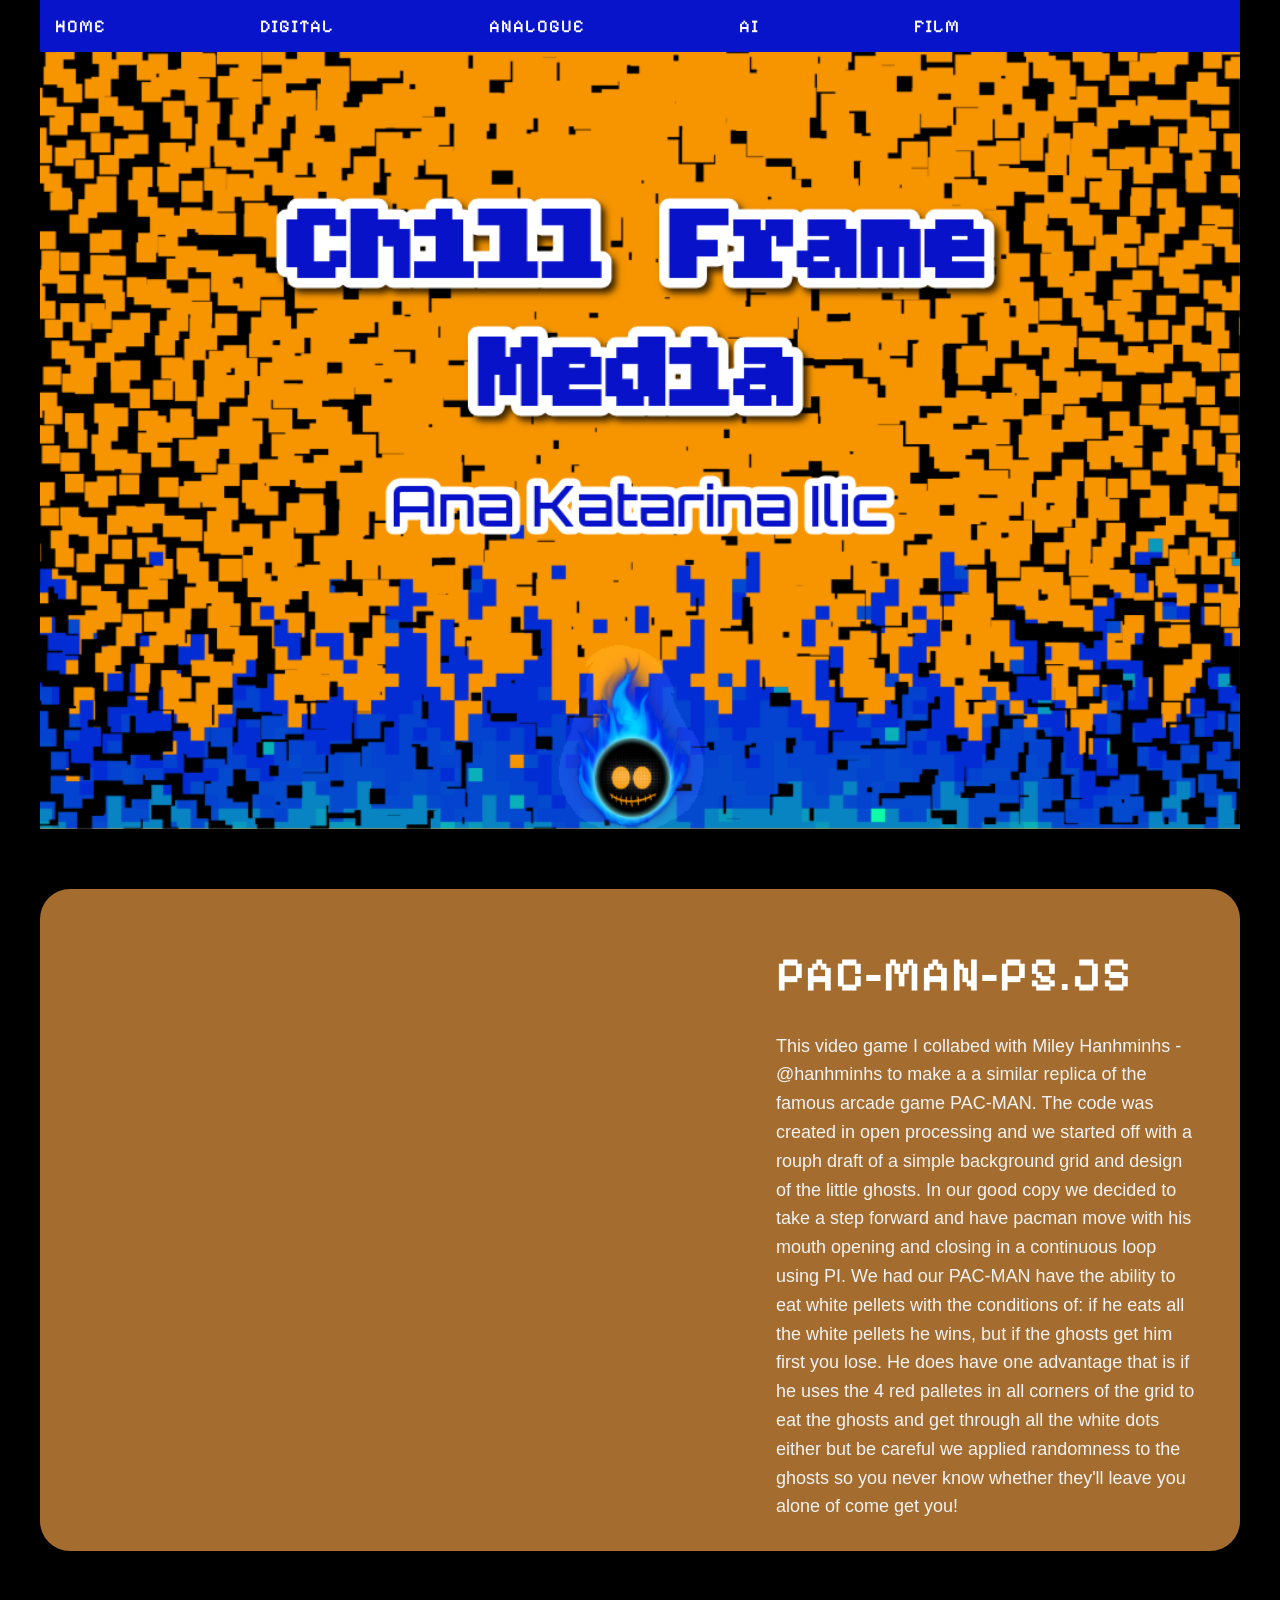
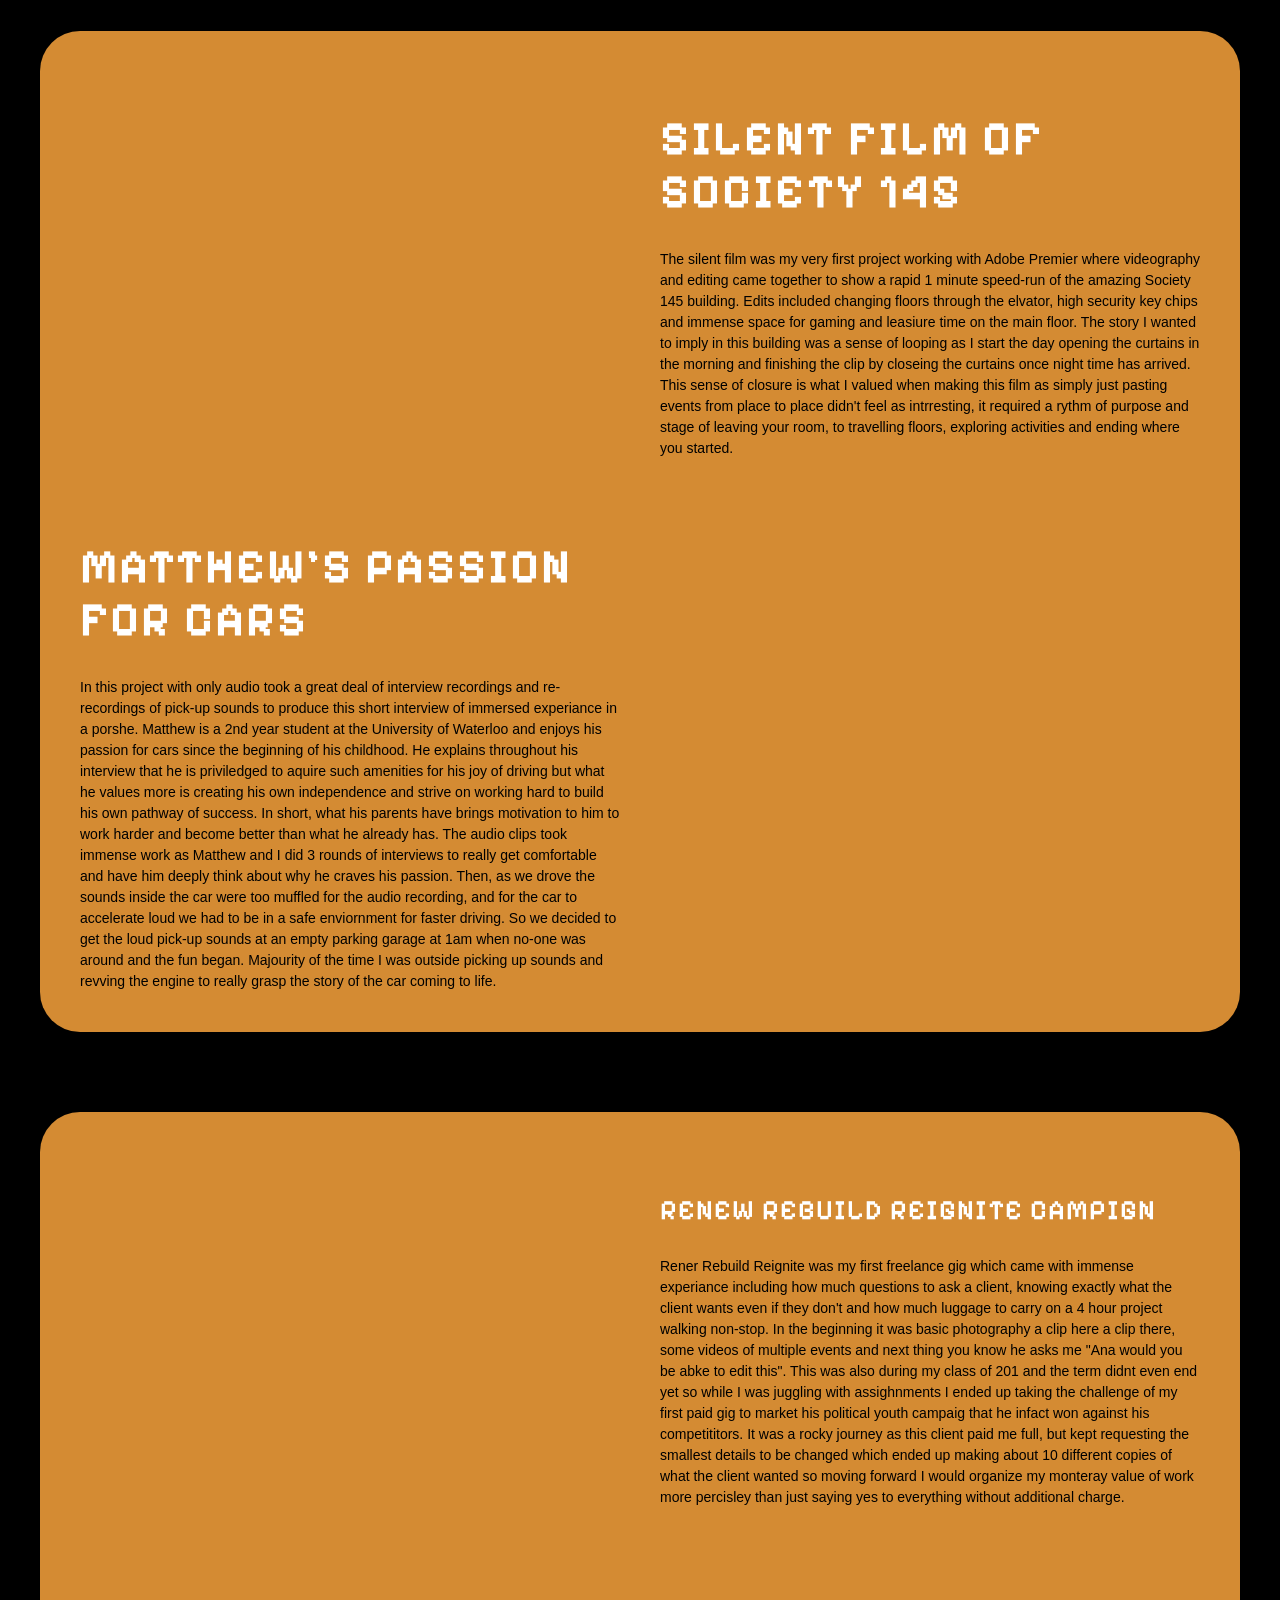
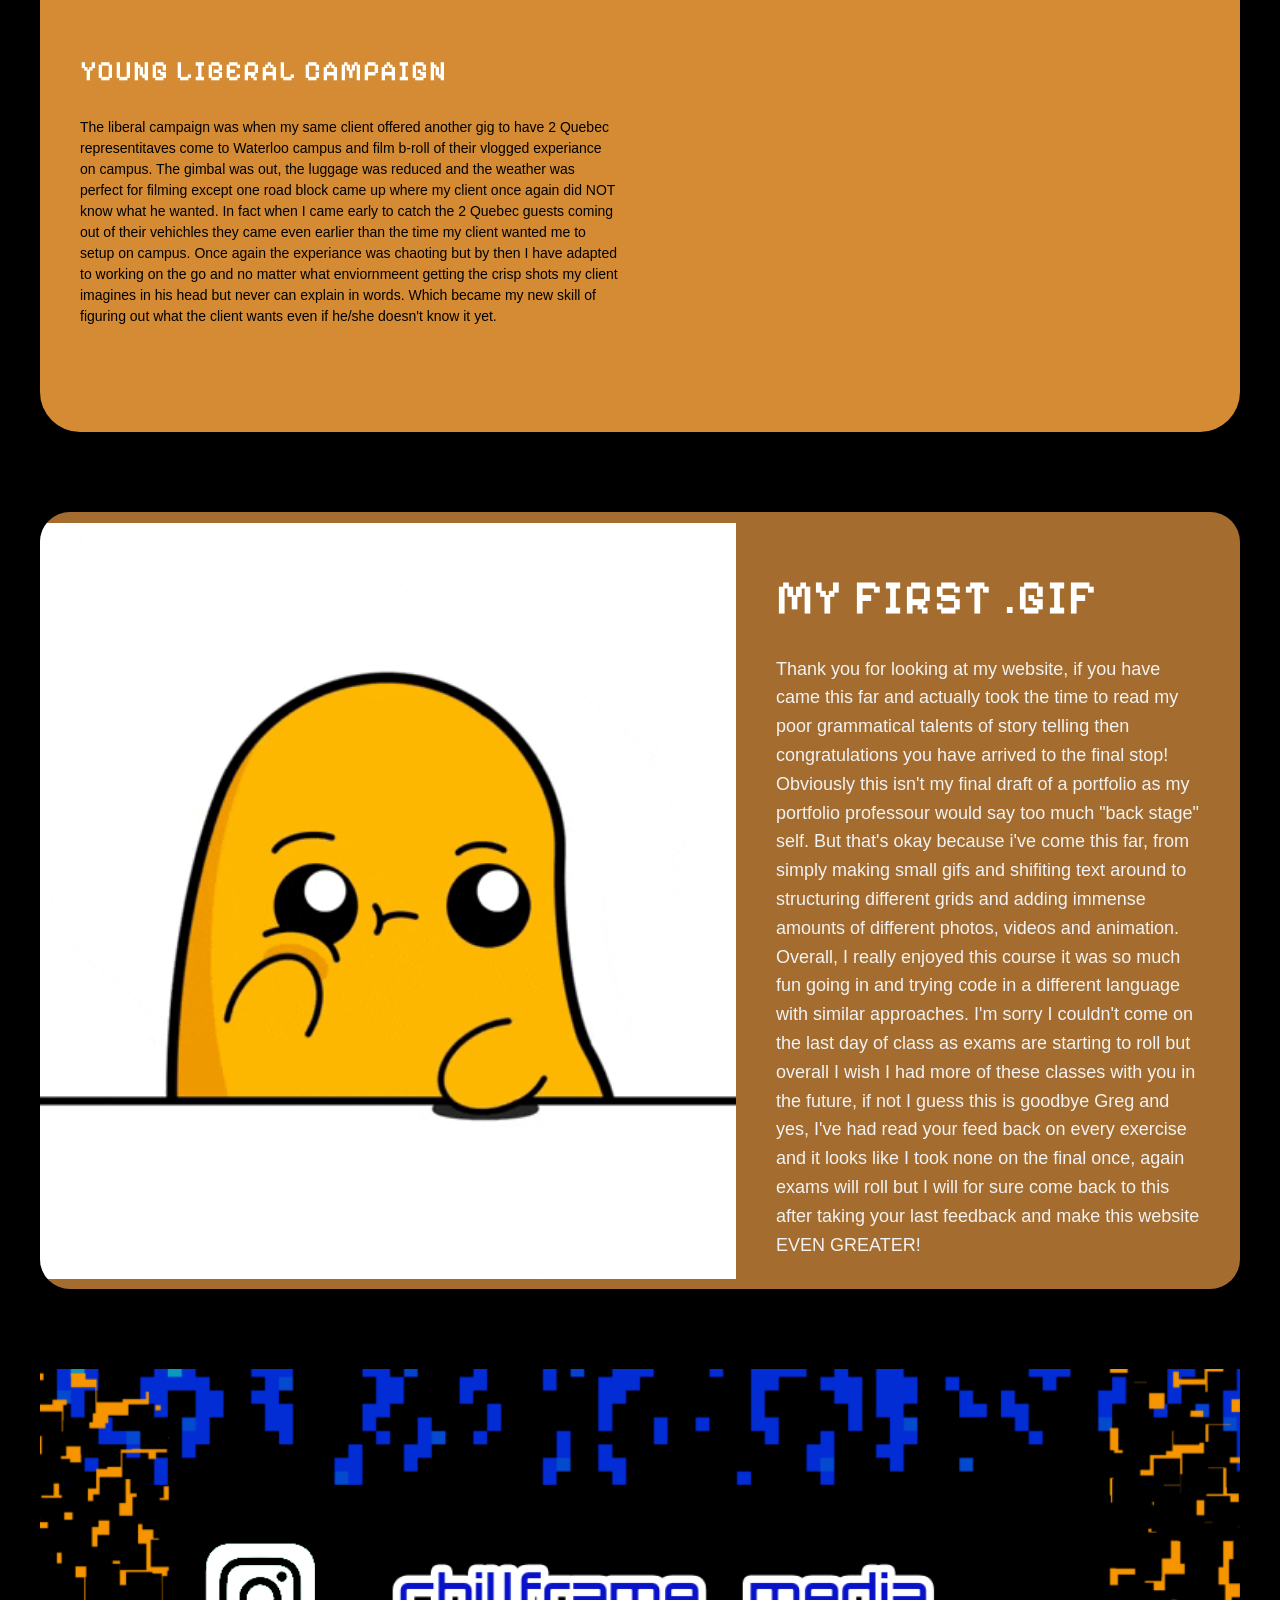
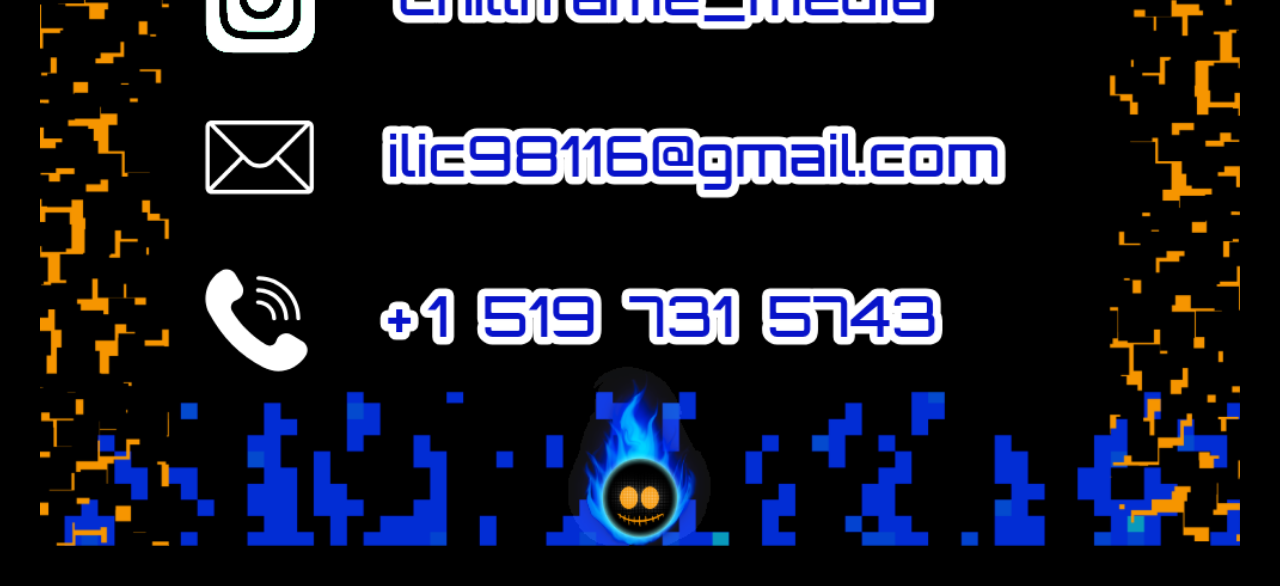
<file: film.html>
<!DOCTYPE html>
<html lang="en-CA">
<head>
  <meta charset="UTF-8">
  <meta name="viewport" content="width=device-width, initial-scale=1.0">
  <title>Ana Katarina Ilic Portfolio</title>
  <!-- Google Fonts -->
  <link rel="preconnect" href="https://fonts.googleapis.com">
  <link rel="preconnect" href="https://fonts.gstatic.com" crossorigin>
  <link href="https://fonts.googleapis.com/css2?family=Funnel+Display:wght@300;400;500;600;700;800&family=Pixelify+Sans:wght@400;500;600;700&display=swap" rel="stylesheet">
  <link rel="stylesheet" href="css/style.css">  
</head>

<body>
<div class="page">
<nav>
<a href="index.html">Home</a>
<a href="digital.html">Digital</a>
<a href="analogue.html">Analogue</a>
<a href="ai.html">AI</a>
<a href="film.html">Film</a>  
</nav>

<section class="Business_Card1">
<img src="images/digital/Business_Card1.png" alt="Hero statement with business card">
</section> 
 
<!-- Section for Pac-Man -->
<section class="about-section">
<div class="about-card">
<div class="about-top">
<div class="about-image">
<div class="video-box">
<iframe
src="https://www.youtube.com/embed/AYHyxYNlCZE?si=jATAQ7jxsbgnTkTM"
title="YouTube video player"
frameborder="0"
allowfullscreen>
</iframe>
</div> 
</div>

<div class="about-text">
<h2>PAC-MAN-P5.js</h2>
<p>
This video game I collabed with Miley Hanhminhs - @hanhminhs to make a a similar replica of the famous arcade game PAC-MAN. The code was created in open processing and we started off with a rouph draft of a simple background grid and design of the little ghosts. In our good copy we decided to take a step forward and have pacman move with his mouth opening and closing in a continuous loop using PI. We had our PAC-MAN have the ability to eat white pellets with the conditions of: if he eats all the white pellets he wins, but if the ghosts get him first you lose. He does have one advantage that is if he uses the 4 red palletes in all corners of the grid to eat the ghosts and get through all the white dots either but be careful we applied randomness to the ghosts so you never know whether they'll leave you alone of come get you!
</p>
</div>  
</div> 
</div>
</section>

<!-- Section for Documentary class videos short and silent -->
<section class="analogue-section">
<div class="analogue-container">
<div class="analogue-grid">

<div class="analogue-item">
<div class="video-box">
<iframe
src="https://www.youtube.com/embed/1aQcFwskSwA?si=A0wmAp4-7OiBX1A5"
title="YouTube video player"
frameborder="0"
allowfullscreen>
</iframe>
</div> 
</div>

<div class="analogue-text top-text">
<h1> Silent Film of Society 145 </h1>
<p>
The silent film was my very first project working with Adobe Premier where videography and editing came together to show a rapid 1 minute speed-run of the amazing Society 145 building. Edits included changing floors through the elvator, high security key chips and immense space for gaming and leasiure time on the main floor. The story I wanted to imply in this building was a sense of looping as I start the day opening the curtains in the morning and finishing the clip by closeing the curtains once night time has arrived. This sense of closure is what I valued when making this film as simply just pasting events from place to place didn't feel as intrresting, it required a rythm of purpose and stage of leaving your room, to travelling floors, exploring activities and ending where you started. 
</p>
</div>

<div class="analogue-text bottom-text">
<h1> Matthew's Passion for Cars </h1>
<p>
In this project with only audio took a great deal of interview recordings and re-recordings of pick-up sounds to produce this short interview of immersed experiance in a porshe. Matthew is a 2nd year student at the University of Waterloo and enjoys his passion for cars since the beginning of his childhood. He explains throughout his interview that he is priviledged to aquire such amenities for his joy of driving but what he values more is creating his own independence and strive on working hard to build his own pathway of success. In short, what his parents have brings motivation to him to work harder and become better than what he already has. The audio clips took immense work as Matthew and I did 3 rounds of interviews to really get comfortable and have him deeply think about why he craves his passion. Then, as we drove the sounds inside the car were too muffled for the audio recording, and for the car to accelerate loud we had to be in a safe enviornment for faster driving. So we decided to get the loud pick-up sounds at an empty parking garage at 1am when no-one was around and the fun began. Majourity of the time I was outside picking up sounds and revving the engine to really grasp the story of the car coming to life.   
</p> 
</div>

<div class="analogue-item">
<div class="video-box">
<iframe
src="https://www.youtube.com/embed/Pv_2MzN-sss?si=GsNos59VrBln79fP"
title="YouTube video player"
frameborder="0"
allowfullscreen>
</iframe>
</div> 
</div>

</div>
</div>
</section>

<!-- Freelance Videos -->
<section class="analogue-section">
<div class="analogue-container">
<div class="analogue-grid">

<div class="analogue-item">
<div class="video-box">
<iframe
src="https://www.youtube.com/embed/FPpJ9N52P6k?si=wJUSSleaz8OaogqH"
title="YouTube video player"
frameborder="0"
allowfullscreen>
</iframe>
</div> 
</div>

<div class="analogue-text top-text">
<h2> Renew Rebuild Reignite Campign </h2>
<p>
Rener Rebuild Reignite was my first freelance gig which came with immense experiance including how much questions to ask a client, knowing exactly what the client wants even if they don't and how much luggage to carry on a 4 hour project walking non-stop. In the beginning it was basic photography a clip here a clip there, some videos of multiple events and next thing you know he asks me "Ana would you be abke to edit this". This was also during my class of 201 and the term didnt even end yet so while I was juggling with assighnments I ended up taking the challenge of my first paid gig to market his political youth campaig that he infact won against his competititors. It was a rocky journey as this client paid me full, but kept requesting the smallest details to be changed which ended up making about 10 different copies of what the client wanted so moving forward I would organize my monteray value of work more percisley than just saying yes to everything without additional charge. 
</p>
</div>

<div class="analogue-text bottom-text">
<h2> Young Liberal Campaign </h2>
<p>
The liberal campaign was when my same client offered another gig to have 2 Quebec representitaves come to Waterloo campus and film b-roll of their vlogged experiance on campus. The gimbal was out, the luggage was reduced and the weather was perfect for filming except one road block came up where my client once again did NOT know what he wanted. In fact when I came early to catch the 2 Quebec guests coming out of their vehichles they came even earlier than the time my client wanted me to setup on campus. Once again the experiance was chaoting but by then I have adapted to working on the go and no matter what enviornmeent getting the crisp shots my client imagines in his head but never can explain in words. Which became my new skill of figuring out what the client wants even if he/she doesn't know it yet.  
</p> 
</div>

<div class="analogue-item">
<div class="video-box">
<iframe
src="https://www.youtube.com/embed/0w8dRPXc2YA?si=clMrVnRnQ2DuhP9a"
title="YouTube video player"
frameborder="0"
allowfullscreen>
</iframe>
</div> 
</div>

</div>
</div>
</section>
  
<!-- My first HTML / CSS Personality .Gif -->
<section class="about-section">
<div class="about-card">
<div class="about-top">
<div class="about-image">
<img src="images/film/IDK.gif" alt="My first .Gif">  
</div> 

<div class="about-text">
<h2>My First .Gif</h2>
<p> Thank you for looking at my website, if you have came this far and actually took the time to read my poor grammatical talents of story telling then congratulations you have arrived to the final stop! Obviously this isn't my final draft of a portfolio as my portfolio professour would say too much "back stage" self. But that's okay because i've come this far, from simply making small gifs and shifiting text around to structuring different grids and adding immense amounts of different photos, videos and animation. Overall, I really enjoyed this course it was so much fun going in and trying code in a different language with similar approaches. I'm sorry I couldn't come on the last day of class as exams are starting to roll but overall I wish I had more of these classes with you in the future, if not I guess this is goodbye Greg and yes, I've had read your feed back on every exercise and it looks like I took none on the final once, again exams will roll but I will for sure come back to this after taking your last feedback and make this website EVEN GREATER!
</p>
</div>  
</div> 
</div>
</section>
    
<footer class="Business_Card2">
<img src="images/digital/Business_Card2.png" alt="Brand footer business card">
</footer>  

</div> 
</body>  
</html>
</file>
<file: css/style.css>
body {
  margin: 0;
  background: black;
  font-family: Arial, sans-serif;
  color: white;
}

/* Page Requirement */
.page {
  width: 1200px;
  margin: 0 auto;
}

/* navigation bar design; add pixel design and animation later*/
nav {
  background: #0814C9;
  padding: 15px;
}

nav a {
  font-family: "Pixelify Sans", sans-serif;
  font-weight: 500;
  font-size: 18px;
  letter-spacing: 1px;
  text-transform: uppercase;

  color: white;
  margin-right: 150px;
  text-decoration: none;
}

h1, h2, h3 {
  font-family: "Pixelify Sans", sans-serif;
  line-height: 1.1;
}

h1 {
  margin: 30px 0;
  font-size: 48px;
  font-weight: 700;
  letter-spacing: 2px;
  text-transform: uppercase;
  color: white;
}

h2 {
  margin: 0 0 15px 0;
  font-size: 28px;
  font-weight: 600;
  letter-spacing: 1px;
  text-transform: uppercase;
  color: white;
}

h3 {
  margin: 0 0 10px 0;
  font-size: 20px;
  font-weight: 500;
  letter-spacing: 0.5px;
  text-transform: uppercase;
}

p {
  font-family: Arial, sans-serif;
  font-size: 15px;
  line-height: 1.6;
  color: #eaeaea;
  margin: 0 0 15px 0;
}

/* Buisness card image / hero image goes at the top of every page for now */
.Business_Card1 img {
  width: 100%;
  height: auto;
  display: block;
  margin-bottom: 60px;
}

.Business_Card1 img {
  width: 100%;
  height: auto;
  display: block;
  margin-bottom: 60px;
  animation: heroFadeUp 0.8s ease;
}

/* This is where I used chat gpt to teach me how to do an animation; for user experiance I wanted the viewer to know they'er on a different page when they click the nav bar so instead of importing 5 different hero cards I simply added the animation using chat-gpt */
@keyframes heroFadeUp {
  from {
    opacity: 0;
    transform: translateY(20px);
  }
  to {
    opacity: 1;
    transform: translateY(0);
  }
}
/* This is where the use of chat-gpt ends */

/* Home page  */
.portfolio_pic img {
  width: 70%;
  height: auto;
  display: block;
}

.about-section {
  margin-bottom: 80px;
}

.about-card {
  background: #A46D2F;
  border-radius: 30px;
  overflow: hidden;
}

.about-top {
  display: flex;
  align-items: center;
}

.about-image {
  width: 58%;
}

.about-image img {
  width: 100%;
  height: 100%;
  object-fit: cover;
  display: block;
}

.about-text {
  width: 42%;
  padding: 60px 40px 30px 40px;
  box-sizing: border-box;
  color: white;
}

.about-text h2 {
  font-size: 48px;
  font-weight: 600;
  margin-bottom: 30px;
  color: white;
}

.about-text p {
  font-size: 18px;
  line-height: 1.6;
  margin: 0;
  color: #f2f2f2;
}

/* Home Page second page with tool kit under the jumpscare profile pic */
.toolkit-bar {
  background: #A46D2F;
  padding: 30px;
  border-radius: 40px;
}

.toolkit-bar h3 {
  color: white;
  margin-bottom: 20px;
  font-size: 20px;
}

/* App Icon layout */
.toolkit-grid {
  display: flex;
  justify-content: center;
  align-items: center;
  flex-wrap: wrap;
  gap: 70px;
}

.tool-box {
  width: 80px;
  height: 80px;
  background: white;
  display: flex;
  align-items: center;
  justify-content: center;
  border-radius: 10px;
}

.tool-box img {
  max-width: 70%;
  max-height: 70%;
  object-fit: contain;
}

/* Home page section / similar to second nave layout to "choose their own Journey" */
.journey-section {
  margin-bottom: 80px;
}

.journey-panel {
  background: #A46D2F;
  padding: 60px 50px 80px 50px;
  box-sizing: border-box;
  border-radius: 40px;
}

.journey-title {
  color: white;
  text-align: center;
  font-size: 54px;
  font-weight: 600;
  line-height: 1.1;
  margin: 0 0 60px 0;
  letter-spacing: 2px;
  text-transform: uppercase;
}

.bold-word {
  font-weight: 700;
}

.journey-grid {
  display: grid;
  grid-template-columns: repeat(4, 1fr);
  gap: 30px;
  align-items: start;
}

.journey-item {
  text-align: center;
}

.journey-item a {
  text-decoration: none;
}

.journey-item img {
  width: 100%;
  max-width: 180px;
  height: 250px;
  object-fit: cover;
  display: block;
  margin: 0 auto 20px auto;
  border-radius: 10px;
}

.journey-item p {
  color: white;
  font-size: 20px;
  font-weight: 500;
  margin: 0;
  letter-spacing: 1px;
  text-transform: uppercase;
  font-family: "Pixelify Sans", sans-serif;
  transition: color 0.2s ease, transform 0.2s ease;
}

.journey-item a:hover p {
  color: #0814C9;
  transform: scale(1.05);
}


/* Buisness card image for contact info that goes on the bottom of each page */
.Business_Card2 img {
  width: 100%;
  height: auto;
  display: block;
  margin-top: 40px;
  margin-bottom: 40px;
}

/* This is in the Digital section and all the css code for making the checkered board layout */
.gallery-section {
  margin-bottom: 80px;
}

.section-content {
  display: flex;
  align-items: center;
  justify-content: space-between;
  gap: 60px;
}

.gallery-section.right .section-content {
  flex-direction: row;
}

.gallery-section.left .section-content {
  flex-direction: row;
}

.art-grid1 {
  display: grid;
  grid-template-columns: 1fr 1fr;
  gap: 10px;
  width: 560px;
  background: black;
  padding: 20px;
  box-sizing: border-box;
  flex-shrink: 0;
}

.art-grid1 img {
  width: 100%;
  height: 180px;
  object-fit: cover;
  display: block;
}

.text-box {
  width: 420px;
  color: white;
}

.text-box h2 {
  color: white;
}

.text-box p {
  margin: 0;
  font-size: 16px;
  line-height: 1.6;
  color: #eaeaea;
}

/* LEFT sections = images left, text right This is for Digital*/
.gallery-section.left .art-grid1 {
  order: 1;
}

.gallery-section.left .text-box {
  order: 2;
  text-align: left;
}

/* RIGHT sections = text left, images right This is for "Digital" */
.gallery-section.right .text-box {
  order: 1;
  text-align: left;
}

.gallery-section.right .art-grid1 {
  order: 2;
}

/* The Analogue css section */
/* Adding Perspective Drawings */
.analogue-section {
  margin: 80px 0;
}

.analogue-container {
  background: #D48B33;
  padding: 40px;
  border-radius: 40px;
}

.analogue-grid {
  display: grid;
  grid-template-columns: 1fr 1fr;
  gap: 40px;
  align-items: center; 
}

/* Perspective Images*/
.analogue-item img {
  width: 100%;
  height: auto;
  display: block;
  border-radius: 10px;
}

/* text*/
.analogue-text h3 {
  font-size: 24px;
  color: black;
  margin: 0;
}

.analogue-text p {
  margin-top: 30px;
  font-size: 14px;
  color: black;
  line-height: 1.5;
  margin-bottom: 0;
}

/* Nude drawings / 3-column section */
.analogue-nude-drawings {
  margin: 80px 0;
}

.analogue-nude-container {
  background: #D48B33;
  padding: 40px;
  border-radius: 10px;
}

.analogue-nude-grid {
  display: grid;
  grid-template-columns: repeat(3, 1fr);
  gap: 20px;
  align-items: start;
}

.nude-item img {
  width: 100%;
  height: 500px;
  object-fit: cover;
  display: block;
  margin-bottom: 20px;
}

.nude-item h3 {
  margin: 0 0 10px 0;
  font-size: 18px;
  color: black;
}

.nude-item p {
  margin: 0;
  font-size: 14px;
  line-height: 1.5;
  color: black;
}

/* Video styling */
.video-box {
  width: 100%;
  height: 400px;
}

.video-box iframe {
  width: 100%;
  height: 100%;
  display: block;
  border: none;
}

/* Required email link */
.email-link {
  color: white;
  text-decoration: underline;
}

.email-link:hover {
  color: #0814C9;
}

a:link {
  color: white;
}

a:visited {
  color: lightgray;
}

a:hover {
  color: black;
}

a:active {
  color: yellow;
}
</file>
